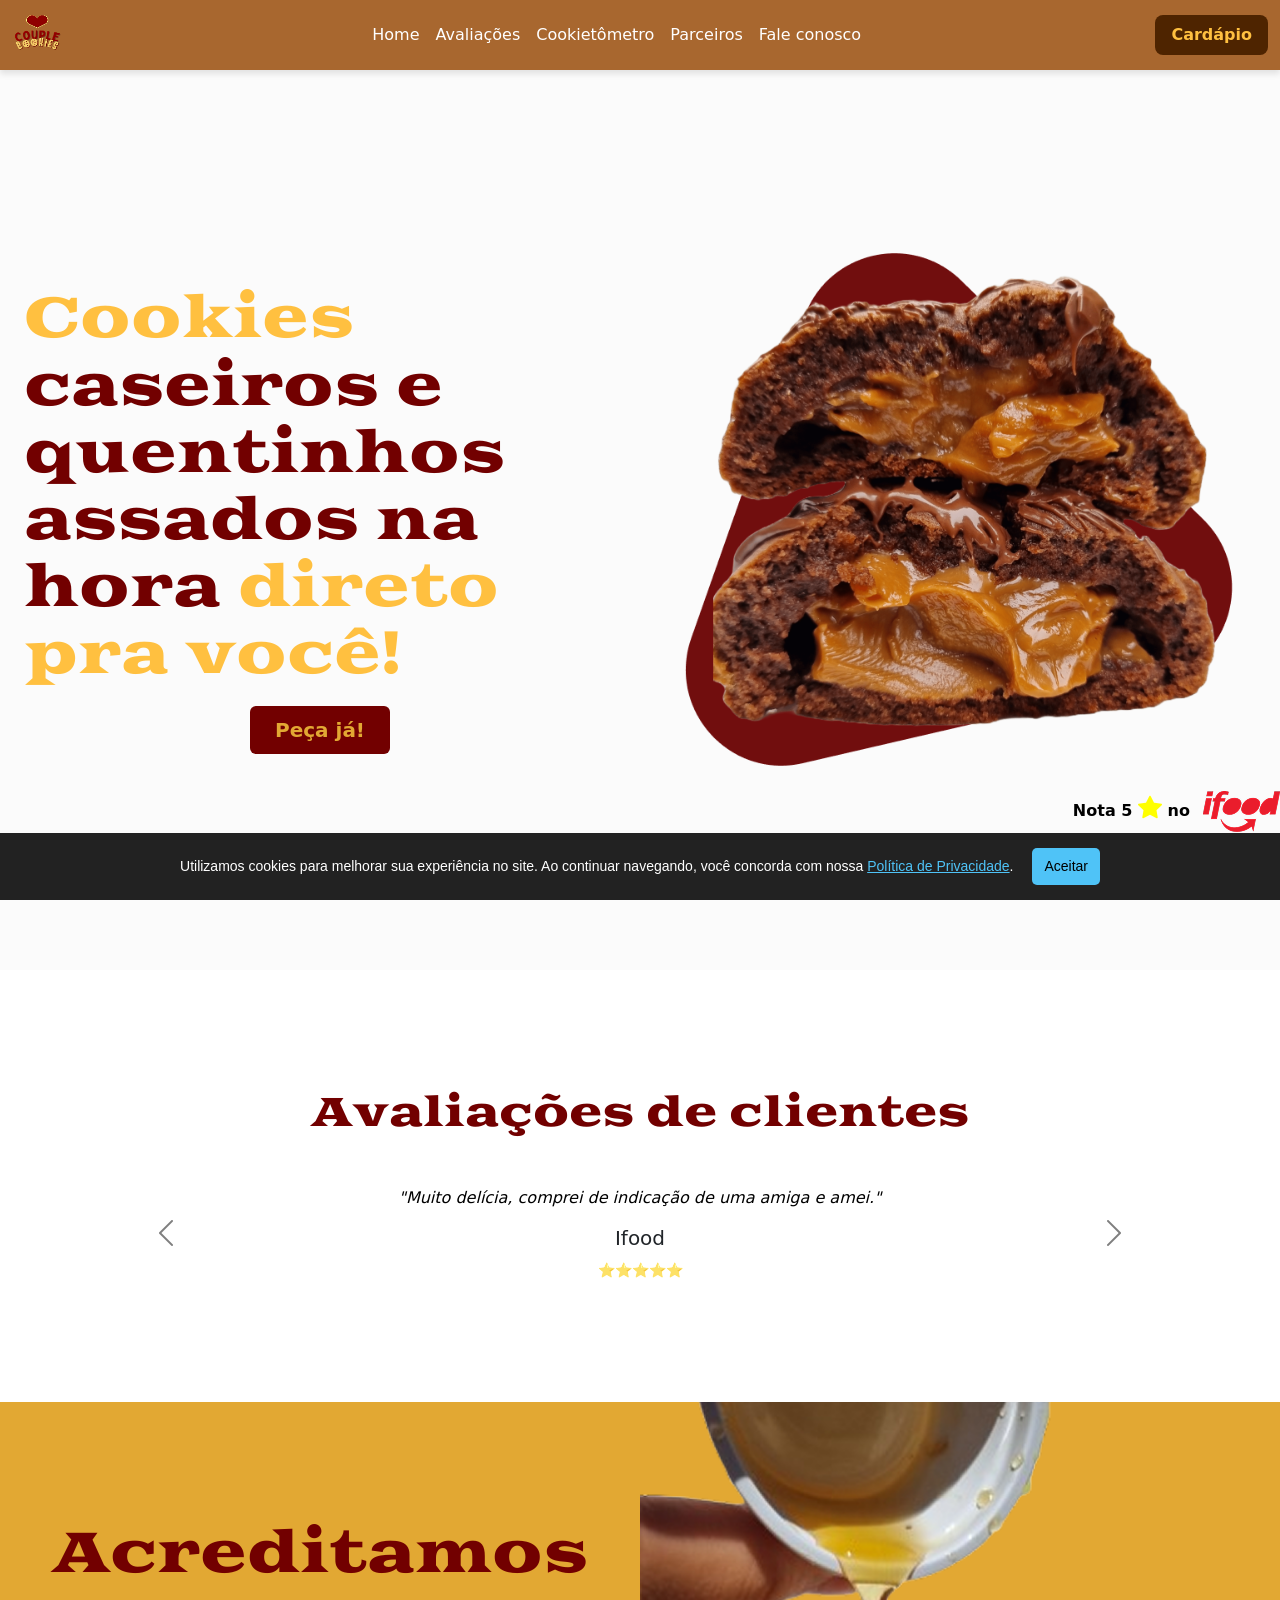
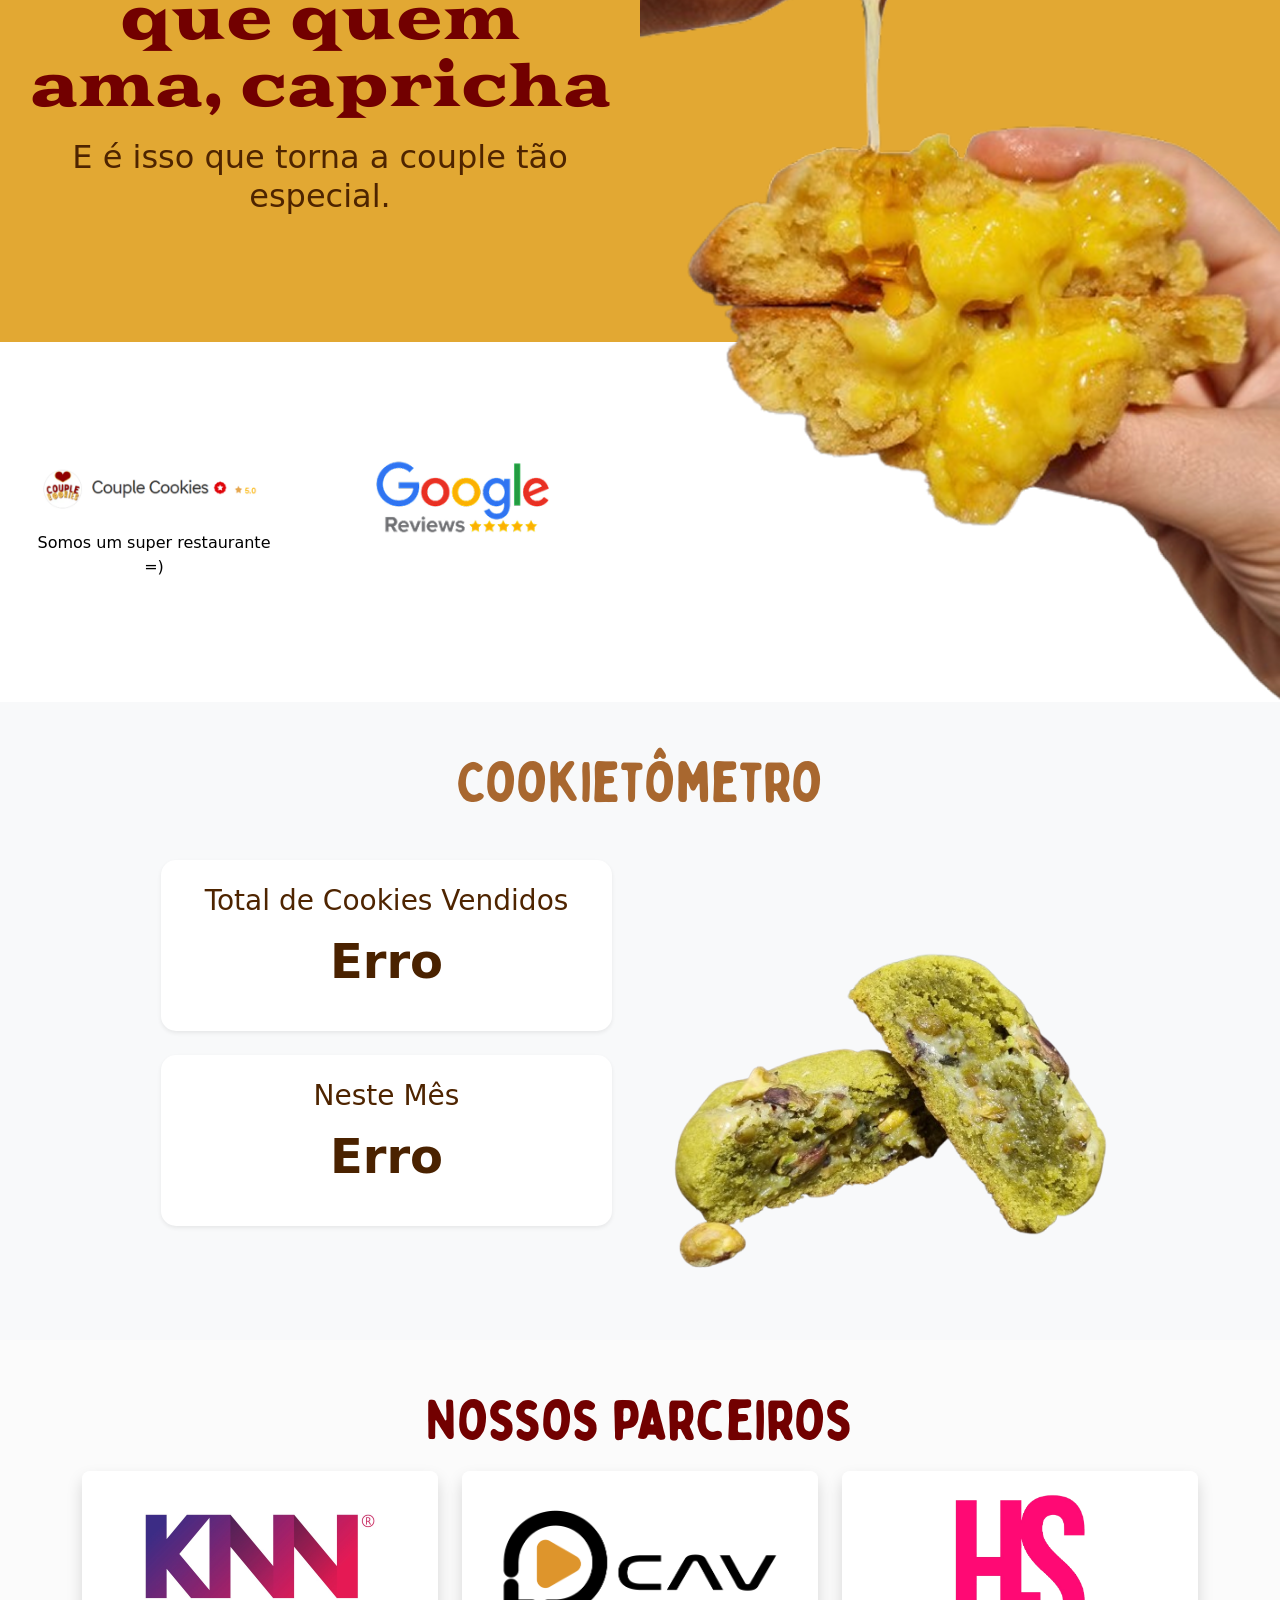
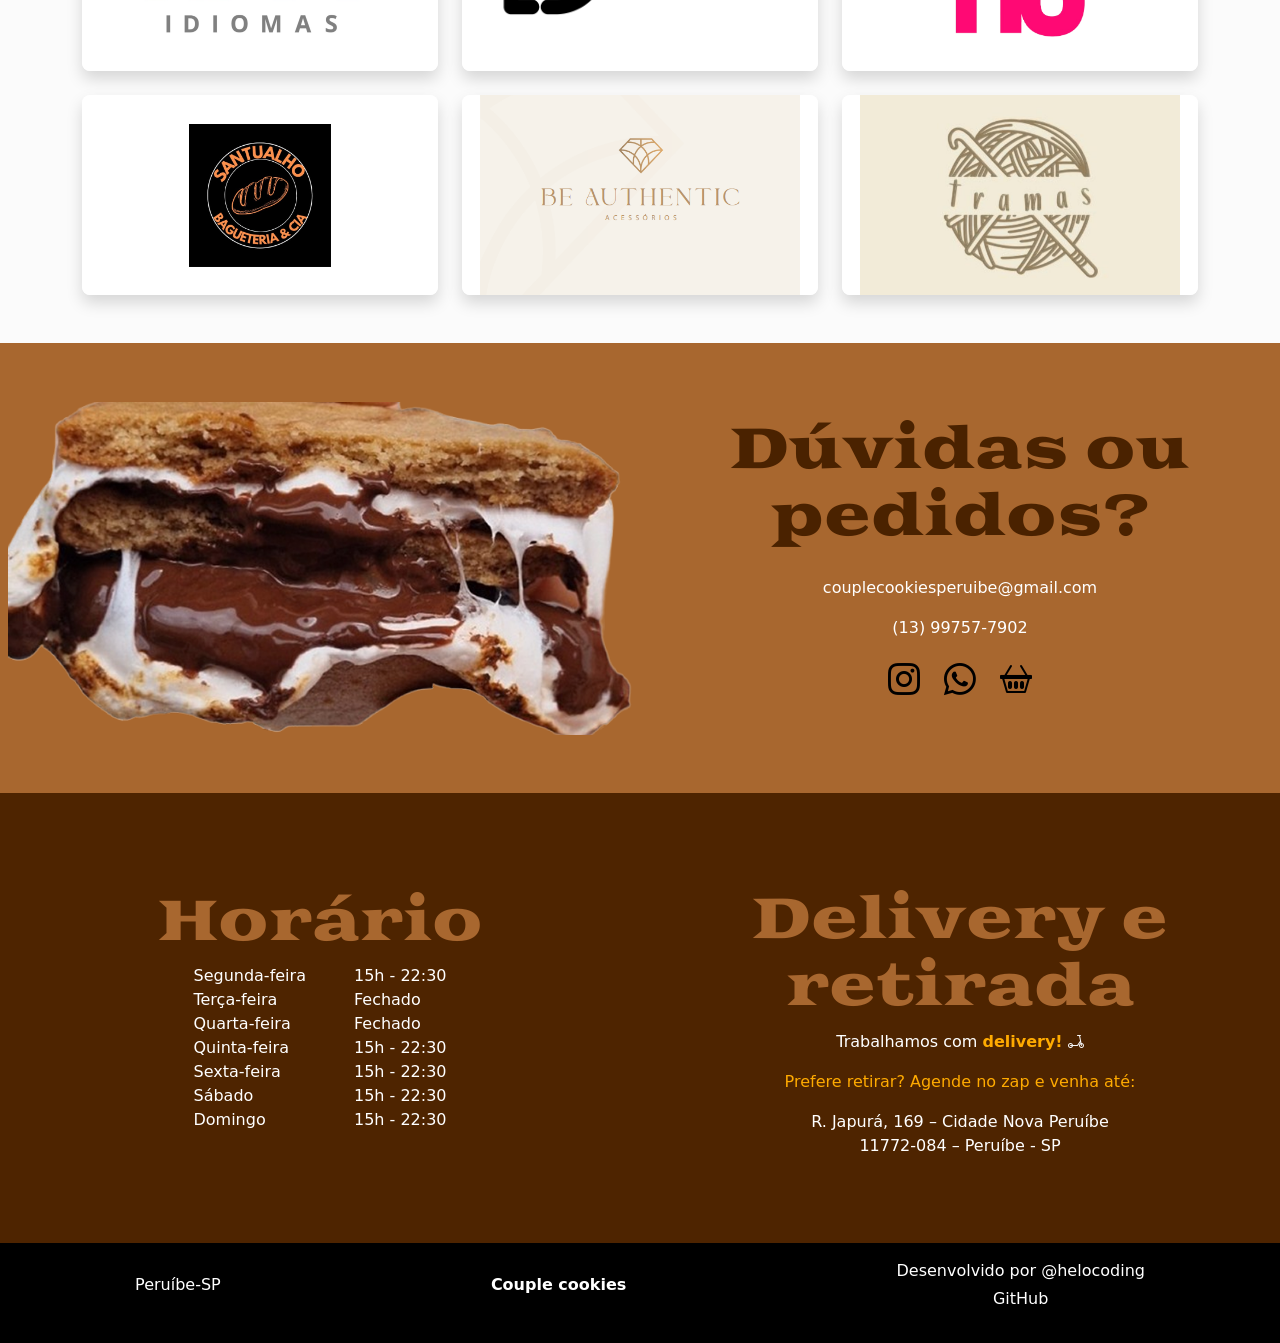
<file: index.html>
<!doctype html>
<html lang="pt-BR">

<head>
    <meta charset="utf-8">
    <meta name="viewport" content="width=device-width, initial-scale=1">
    <title>Couple Cookies</title>
    <link rel="icon" href="/assets/imgs/favicon.ico" type="image/x-icon">
    <link rel="stylesheet" href="https://cdn.jsdelivr.net/npm/bootstrap-icons@1.13.1/font/bootstrap-icons.min.css">
    <link href="https://cdn.jsdelivr.net/npm/bootstrap@5.3.6/dist/css/bootstrap.min.css" rel="stylesheet"
        xintegrity="sha384-4Q6Gf2aSP4eDXB8Miphtr37CMZZQ5oXLH2yaXMJ2w8e2ZtHTl7GptT4jmndRuHDT" crossorigin="anonymous">
    <link rel="stylesheet" href="css/styles.css">
    <script>
        !function(f,b,e,v,n,t,s)
        {if(f.fbq)return;n=f.fbq=function(){n.callMethod?
        n.callMethod.apply(n,arguments):n.queue.push(arguments)};
        if(!f._fbq)f._fbq=n;n.push=n;n.loaded=!0;n.version='2.0';
        n.queue=[];t=b.createElement(e);t.async=!0;
        t.src=v;s=b.getElementsByTagName(e)[0];
        s.parentNode.insertBefore(t,s)}(window, document,'script',
        'https://connect.facebook.net/en_US/fbevents.js');
        fbq('init', '708491805312571');
        fbq('track', 'PageView');
    </script>
    <noscript><img height="1" width="1" style="display:none"
        src="https://www.facebook.com/tr?id=708491805312571&ev=PageView&noscript=1"
    /></noscript>
    <meta name="google-site-verification" content="google4381579329922882">
</head>

<body>
    <nav class="navbar navbar-expand-lg fixed-top" id="navbar">
        <div class="container-fluid">
            <a href="#container_home"> <img src="assets/imgs/logo.png" alt="Logo" width="50" height="44"
                    class="d-inline-block align-text-top me-3"></a>

            <button class="navbar-toggler" type="button" data-bs-toggle="collapse" data-bs-target="#navbarNav"
                aria-controls="navbarNav" aria-expanded="false" aria-label="Toggle navigation">
                <span class="navbar-toggler-icon"></span>
            </button>


            <div class="collapse navbar-collapse justify-content-between align-items-center" id="navbarNav">
                <ul class="navbar-nav mx-auto">
                    <li class="nav-item"><a class="nav-link" href="#container_home">Home</a></li>
                    <li class="nav-item"><a class="nav-link" href="#container_feedback">Avaliações</a></li>
                    <li class="nav-item"><a class="nav-link" href="#container_cookies">Cookietômetro</a></li>
                    <li class="nav-item"><a class="nav-link" href="#container_parceiros">Parceiros</a></li>
                    <li class="nav-item"><a class="nav-link" href="#container_atendimento">Fale conosco</a></li>
                </ul>

                <div class="">
                    <div class="d-flex justify-content-center w-100">
                        <a class="btn btn-navbar fw-bold" target="_blank"
                            href="https://couplecookies.menudino.com">Cardápio</a>
                        </button>
                    </div>
                </div>
            </div>
        </div>
    </nav>

    <section id="container_home">
        <div class="container-fluid py-0">
            <!-- CORRIGIDO: Removida a classe ms-3 para evitar overflow horizontal em mobile -->
            <div class="row min-vh-100 mb-4">

               <!-- CORRIGIDO: Adicionado col-12, text-center e align-items-center para correta exibição mobile -->
               <div class="col-12 col-md-6 p-4 d-flex flex-column justify-content-center align-items-center text-center text-md-start text-white">
                    <h1 class="text-center text-md-start">Cookies <span>caseiros e quentinhos assados na hora</span> direto pra você!</h1>
                    <a href="https://couplecookies.menudino.com" target="_blank"
                        class="btn mt-3 align-self-center px-4 py-2 fs-5 fs-md-3">
                        Peça já!
                    </a>
                </div>

                <div class="col-md-6 d-flex justify-content-center align-items-center overflow-hidden p-0"
                    id="container_img_ifood">
                    <div class="text-center text-white">
                        <div class="mb-3">
                            <img src="assets/imgs/main_cookie.png" class="img-fluid" id="main_img"
                                alt="
A imagem mostra um cookie de chocolate cortado ao meio pulsante, revelando um recheio cremoso e dourado, que se assemelha a doce de leite. O doce tem uma casca externa de chocolate escuro e parece ter uma textura macia, quase como um bolo ou biscoito denso. Há também um pouco de calda de chocolate escorrendo sobre o recheio e a casca, sugerindo um acabamento ainda mais indulgente. A peça está dividida horizontalmente, exibindo claramente as duas metades com o recheio abundante. O fundo da imagem é predominantemente claro, com uma forma orgânica de cor bordô ou marrom escura atrás do doce, que realça o objeto principal.">
                        </div>
                        <div class="text-end w-100 pb-4">
                            <strong class=" me-2">Nota 5 <i class="bi bi-star-fill"></i> no</strong>
                            <img src="assets/imgs/ifood.png">

                        </div>
                    </div>
                </div>
            </div>
        </div>
    </section>

    <section id="container_feedback" class="p-0 py-5 m-0">

        <div class="container my-5">
            <h2 class="text-center mb-4 text-avaliacao fs-1">Avaliações de clientes</h2>

            <div id="avaliacoesCarousel" class="carousel slide" data-bs-ride="carousel">
                <div class="carousel-inner" id="carouselInner"></div>

                <button class="carousel-control-prev" type="button" data-bs-target="#avaliacoesCarousel"
                    data-bs-slide="prev">
                    <i class="bi bi-chevron-left" style="font-size: 2rem; color: black;"></i>
                    <span class="visually-hidden">Anterior</span>
                </button>

                <button class="carousel-control-next" type="button" data-bs-target="#avaliacoesCarousel"
                    data-bs-slide="next">
                    <i class="bi bi-chevron-right" style="font-size: 2rem; color: black;"></i>
                    <span class="visually-hidden">Próximo</span>
                </button>
            </div>

        </div>

    </section>

    <section id="container_essencia" class="container-fluid vh-100 p-0">
        <div class="row h-100 g-0">

            <div class="col-12 col-md-6 d-flex flex-column flex-wrap">

                <div class="bloco-principal flex-grow-0">
                    <!-- CORRIGIDO: text-center adicionado para centralizar em mobile -->
                    <div class="bloco-principal-conteudo h-100 d-flex justify-content-center align-items-center flex-column text-center">
                        <!-- CORRIGIDO: Ajustado para usar px-3 e classes de alinhamento consistentes -->
                        <h1 class="essencia-texto px-3">Acreditamos que quem ama, capricha</h1>
                        <h3 class="w-100 px-3 mt-3 fs-2 text-center">E é isso que torna a couple tão especial.</h3>
                    </div>
                </div>
                <div class="bloco-avaliacao d-flex align-items-center overflow-hidden">
                    <div class="container overflow-auto">
                        <div class="row w-100 mt-4">
                            <div class="col-12 col-md-6 mb-3 d-flex justify-content-center">
                                <div class="card overflow-y-auto">
                                    <a target="_blank"
                                        href="https://www.ifood.com.br/delivery/peruibe-sp/couple-cookies-cidade-nova-peruibe/d5ccbf8e-59c9-4f32-88b4-72daea547471?srsltid=AfmBOopm-wroozaGMk_8qiEaLCswj8vXJzJhcjy2Z6ZdiONYHmgM1h6H"><img
                                            src="assets/imgs/super_restaurante.png" class="card-img-top img-fluid"
                                            alt="A imagem apresenta a marca 'Couple Cookies' com seu logotipo e destaca sua alta avaliação, reforçada pelo selo de 'Super Restaurante' do iFood e uma pontuação de 5.0 estrelas."></a>
                                    <div class="card-body text-center">
                                        <p class="card-text">Somos um super restaurante =)</p>
                                    </div>
                                </div>
                            </div>
                            <div class="col-12 col-md-6 mb-5 d-flex justify-content-center">
                                <div class="card">
                                    <a target="_blank" href="https://g.co/kgs/6pMEyaS"><img
                                            src="assets/imgs/google_reviews.png" class="card-img-top img-fluid"
                                            alt="A imagem exibe o logo do Google Reviews.

Na parte superior, está a palavra 'Google' com suas cores características. Abaixo da palavra 'Google', em um texto menor e na cor cinza, está a palavra 'Reviews'. 
Ao lado de 'Reviews', há cinco estrelas douradas completamente preenchidas, dispostas em linha, indicando uma avaliação de 5 estrelas (a pontuação máxima). A imagem está em um fundo branco, o que realça os elementos coloridos e o texto."></a>
                                </div>
                            </div>
                        </div>
                    </div>
                </div>


            </div>

            <div class="col-12 col-md-6 d-flex flex-column position-relative overflow-hidden">

                <div class="bloco-principal flex-grow-0 position-relative overflow-visible">

                    <div class="h-100 d-flex justify-content-center align-items-center order-2 position-relative">
                        <img src="assets/imgs/essencia_cookie.png"
                            alt="
A imagem exibe um pedaço de cookie cortado ao meio, revelando um recheio abundante de cor amarela vibrante e textura cremosa. Uma mão está segurando a parte de baixo do cookie, enquanto outra mão, no canto superior esquerdo, derrama um líquido dourado e viscoso, que parece é mel, sobre o recheio exposto. O recheio amarelo escorre um pouco, dando a impressão de ser bem macio e talvez quente. O fundo da imagem é dividido horizontalmente: a parte superior é de um tom de amarelo mostarda sólido, enquanto a parte inferior é branca. A cena sugere um alimento doce, indulgente e reconfortante."
                            class="img-fluid position-absolute top-right-image">
                    </div>

                </div>

                <div class="bloco-avaliacao flex-grow-0 order-3 z-1">
                    <div class="h-100 d-flex justify-content-center align-items-center">
                    </div>
                </div>

            </div>

        </div>
    </section>

    <div class="container-fluid vh-100 d-block d-md-none"><br></div>

    <section id="container_cookies" class="container-fluid py-5 bg-light">
        <div class="container">
            <h1 class="text-center mb-4">Cookietômetro</h1>

            <div class="row align-items-center justify-content-center">
                <div class="col-md-5 mb-4">
                    <div class="card shadow-sm p-4 mb-4">
                        <h3>Total de Cookies Vendidos</h3>
                        <p id="cookiesHistorico" class="display-5 fw-bold">--</p>
                    </div>

                    <div class="card shadow-sm p-4">
                        <h3>Neste Mês</h3>
                        <p id="cookiesMes" class="display-5 fw-bold">--</p>
                    </div>
                </div>

                <div class="col-md-5 text-center">
                    <img src="assets/imgs/cookie-venda.png" alt="Imagem de um cookie de pistache" class="img-fluid">
                </div>
            </div>
        </div>
    </section>

    <section id="container_parceiros" class="container-fluid py-5">
        <div class="container">
            <h1 class="parceiro text-center pb-3">Nossos parceiros</h1>
            <div class="row row-cols-1 row-cols-md-3 g-4 justify-content-center">



                <div class="col d-flex">
                    <div class="flip-card flex-fill">
                        <div class="flip-card-inner shadow rounded-3">
                            <div class="flip-card-front">
                                <img src="assets/imgs/logo_knn.jpeg" class="card-img-top card-logos"
                                    alt=" A imagem apresenta o logotipo da KNN Idiomas, uma rede de escolas de idiomas. O design é marcante e vibrante">
                            </div>
                            <div class="flip-card-back card-body d-flex flex-column justify-content-center">
                                <p class="card-text text-center">Alunos da KNN Idiomas Peruíbe têm desconto na Couple
                                    Cookies, e quem é cliente da Couple Cookies também ganha desconto na escola!</p>
                                <div class="d-flex justify-content-center">
                                    <a class="btn btn-parceiro"
                                        href="https://www.knnidiomas.com.br/unidades/knn-peruibe" role="button"
                                        target="_blank">Saiba mais <i class="bi bi-box-arrow-up-right ms-2"></i></a>
                                </div>
                            </div>
                        </div>
                    </div>
                </div>


                <div class="col d-flex">
                    <div class="flip-card flex-fill">
                        <div class="flip-card-inner shadow rounded-3">
                            <div class="flip-card-front">
                                <img src="assets/imgs/logo_cav.png" class="card-img-top card-logos" alt="O logotipo exibido apresenta um design moderno e minimalista da marca CAV. À esquerda, vê-se um círculo preto incompleto que transmite sensação de movimento, enquanto no interior está uma figura laranja semelhante a um triângulo arredondado ou seta, evocando dinamismo e direção. À direita do ícone, a sigla “CAV” aparece em letras maiúsculas pretas com tipografia limpa e impactante, reforçando uma imagem de profissionalismo, energia e inovação.">
                            </div>
                            <div class="flip-card-back card-body d-flex flex-column justify-content-center">
                                <p class="card-text text-center">Por trás da nossa imagem está uma assessoria de marketing criativa, que transforma
                                    ideias em presença e dá vida à nossa comunicação.</p>
                                <div class="d-flex justify-content-center mt-1">
                                    <a class="btn btn-parceiro"
                                        href="https://lp.cavinovacao.com.br/cav-accelerator-assessoria-de-marketing-vendas?utm_source=client&utm_medium=couplecookies&utm_campaign=couplecookies"
                                        role="button" target="_blank">Saiba mais <i
                                            class="bi bi-box-arrow-up-right ms-2"></i></a>
                                </div>
                            </div>
                        </div>
                    </div>
                </div>

                <div class="col d-flex">
                    <div class="flip-card flex-fill">
                        <div class="flip-card-inner shadow rounded-3">
                            <div class="flip-card-front">
                                <img src="assets/imgs/logo_heloisa.png" class="card-img-top card-logos grandes"
                                    alt="O logotipo apresentado traz as letras “HS” em fonte maiúscula, espessa e com coloração rosa vibrante. A proximidade entre as letras cria uma composição compacta e marcante, transmitindo uma identidade visual ousada e contemporânea, com foco em destaque e estilo.">
                            </div>
                            <div class="flip-card-back card-body d-flex flex-column justify-content-center">
                                <p class="card-text text-center">
                                    Cada cantinho desse site foi pensado e criado pela Helô, que transformou nossa ideia em um site bonito, funcional e com a nossa cara.    
                                </p>
                                <div class="d-flex justify-content-center mt-1">
                                    <a class="btn btn-parceiro"
                                        href="https://helosantosdesousa.github.io/Portifolio-helo-2025/" role="button"
                                        target="_blank">Saiba mais <i class="bi bi-box-arrow-up-right ms-2"></i></a>
                                </div>
                            </div>
                        </div>
                    </div>
                </div>


                <div class="col d-flex">
                    <div class="flip-card flex-fill">
                        <div class="flip-card-inner shadow rounded-3">
                            <div class="flip-card-front">
                                <img src="assets/imgs/logo_lanches.jpg" class="card-img-top card-logos grandes"
                                    alt="A imagem apresenta o logotipo da Santualho Bagueteria & Cia dentro de um círculo com fundo preto. No centro, há a ilustração de um pão baguete estilizado, na cor laranja, que remete ao principal produto oferecido pela marca. Contornando o desenho, encontra-se o nome completo “Santualho Bagueteria & Cia” escrito em letras maiúsculas laranjas, criando contraste com o fundo escuro e reforçando a identidade visual da empresa.">
                            </div>
                            <div class="flip-card-back card-body d-flex flex-column justify-content-center">
                                <p class="card-text text-center">
                                    Comida boa é feita com amor - e com o apoio dos nossos amigos que também capricham. Juntos, garantimos aquele gostinho especial que só tem aqui.
                                </p>
                                <div class="d-flex justify-content-center mt-1">
                                    <a class="btn btn-parceiro"
                                        href="https://www.instagram.com/santualhoperuibe?utm_source=ig_web_button_share_sheet&igsh=ZDNlZDc0MzIxNw%3D%3D"
                                        role="button" target="_blank">Saiba mais <i
                                            class="bi bi-box-arrow-up-right ms-2"></i></a>
                                </div>
                            </div>
                        </div>
                    </div>
                </div>

                <div class="col d-flex">
                    <div class="flip-card flex-fill">
                        <div class="flip-card-inner shadow rounded-3">
                            <div class="flip-card-front">
                                <img src="assets/imgs/logo_authentic.png" class="card-img-top card-logos"
                                    alt="A imagem exibe um logotipo elegante com as palavras “BE AUTHENTIC” em destaque, em letras maiúsculas douradas. Logo abaixo, em uma fonte menor, está o termo “ACESSÓRIOS”, também em dourado. No topo do logotipo, há um ícone geométrico que remete a uma gema ou diamante estilizado, transmitindo sofisticação e brilho.">
                            </div>
                            <div class="flip-card-back card-body d-flex flex-column justify-content-center">
                                <p class="card-text text-center">Peças que traduzem sua essência com delicadeza.
                                    Semijoias, prata 925 e acessórios feitos para marcar seus melhores momentos.</p>
                                <div class="d-flex justify-content-center mt-1">
                                    <a class="btn btn-parceiro"
                                        href="https://www.instagram.com/beauthentic.acessorios/" role="button"
                                        target="_blank">Saiba mais <i class="bi bi-box-arrow-up-right ms-2"></i></a>
                                </div>
                            </div>
                        </div>
                    </div>
                </div>

                <div class="col d-flex">
                    <div class="flip-card flex-fill">
                        <div class="flip-card-inner shadow rounded-3">
                            <div class="flip-card-front">
                                <img src="assets/imgs/logo_tramas.png" class="card-img-top card-logos"
                                    alt="A imagem traz um desenho estilizado e monocromático de um novelo de lã, com duas agulhas de tricô cruzadas sobre ele e uma agulha de crochê ao lado. No centro do novelo, está escrita a palavra “tramas” em letras minúsculas">
                            </div>
                            <div class="flip-card-back card-body d-flex flex-column justify-content-center">
                                <p class="card-text text-center">
                                    Roupas de crochê feitas com carinho, criadas para destacar a sua essência única.
                                </p>
                                <div class="d-flex justify-content-center mt-1">
                                    <a class="btn btn-parceiro"
                                        href="https://www.instagram.com/tramas.oficial/" role="button"
                                        target="_blank">Saiba mais <i class="bi bi-box-arrow-up-right ms-2"></i></a>
                                </div>
                            </div>
                        </div>
                    </div>
                </div>

            </div>

        </div>
    </section>





    <section id="container_atendimento">
        <div class="container-fluid p-0 quadrantes-container">

            <div class="quadrante contato col-12 col-md-6 d-flex p-0">
                <div class="img-container w-100">
                    <img src="assets/imgs/cookie_atendimento.png"
                        alt="A imagem apresenta um cookie do tipo S'mores, cortado e visto de perfil, com camadas bem distintas e convidativas. No topo e na base, há biscoitos de cor dourada e textura crocante. Entre essas duas camadas de biscoito, encontra-se um generoso recheio de chocolate derretido e cremoso, com uma tonalidade marrom escura e um brilho que indica sua fluidez. Envolvendo o chocolate e se estendendo para fora, há marshmallow tostado e derretido, de cor branca com algumas partes caramelizadas (marrom-claro), exibindo uma textura elástica e pegajosa, com fios visíveis de marshmallow esticado. O fundo da imagem é de um tom de marrom sólido. O doce parece ser bastante indulgente e recém-preparado, com o marshmallow e o chocolate ainda quentes e derretidos."
                        id="img-atendimento" />
                </div>
            </div>

            <div
                class="quadrante contato col-12 col-md-6 d-flex flex-column text-white align-items-center justify-content-center text-center">
                <h2>Dúvidas ou pedidos?</h2>
                <p class="mt-3"> <a href="mailto:couplecookiesperuibe@gmail.com"
                        class="link-email text-decoration-none">couplecookiesperuibe@gmail.com</a></p>
                <p><a href="tel:+5513997577902" class="link-phone text-decoration-none">(13) 99757-7902</a></p>
                <ul class="list-unstyled d-flex flex-nowrap flex-md-row justify-content-center gap-4">
                    <li><a href="https://www.instagram.com/couplecookiesoficial/" target="_blank"> <i
                                class="bi bi-instagram fs-2"></i></a></i>
                    <li><a href="https://wa.me/13997577902" target="_blank"> <i class="bi bi-whatsapp fs-2"></i></a></i>
                    <li><a href="https://couplecookies.menudino.com" target="_blank"> <i
                                class="bi bi-basket2 fs-2"></i></a></i></li>
                </ul>
            </div>

            <div
                class="quadrante funcionamento col-12 col-md-6 d-flex flex-column text-white align-items-center justify-content-center">
                <h2>Horário</h2>
                <div class="d-flex flex-nowrap justify-content-center gap-5 text-start">
                    <ul class="list-unstyled">
                        <li>Segunda-feira</li>
                        <li>Terça-feira</li>
                        <li>Quarta-feira</li>
                        <li>Quinta-feira</li>
                        <li>Sexta-feira</li>
                        <li>Sábado</li>
                        <li>Domingo</li>
                    </ul>
                    <ul class="list-unstyled text-start">
                        <li>15h - 22:30</li>
                        <li>Fechado</li>
                        <li>Fechado</li>
                        <li>15h - 22:30</li>
                        <li>15h - 22:30</li>
                        <li>15h - 22:30</li>
                        <li>15h - 22:30</li>
                    </ul>
                </div>
            </div>

            <div
                class="quadrante funcionamento col-12 col-md-6 d-flex flex-column text-dark align-items-center justify-content-center text-center pb-4">
                <h2 class="pt-5">Delivery e retirada</h2>
                <p>Trabalhamos com <span class="fw-bolder">delivery!</span> <i class="bi bi-scooter text-light"></i>
                </p>
                <p><span>Prefere retirar? Agende no zap e venha até:</span></p>
                <p class="fw-normal">R. Japurá, 169 – Cidade Nova Peruíbe<br>11772-084 – Peruíbe - SP</p>
            </div>

        </div>
    </section>

    <footer
        class="text-white d-flex flex-column flex-md-row justify-content-around align-items-center text-center py-3 m-0">
        <div>
            <p class="mb-0">Peruíbe-SP</p>
        </div>
        <div>
            <p class="mb-0 fw-bold">Couple cookies</p>
        </div>
        <div class="d-flex flex-column align-items-center">
            <p class="mb-1">Desenvolvido por <a href="https://www.instagram.com/helocoding/" target="_blank"
                    class="text-white text-decoration-none">@helocoding</a></p>
            <a href="https://github.com/helosantosdesousa" target="_blank"
                class="text-white text-decoration-none">GitHub</a>
        </div>
    </footer>

    <div id="cookie-banner" style="
    position: fixed;
    bottom: 0;
    width: 100%;
    background-color: #222;
    color: #fff;
    padding: 15px;
    text-align: center;
    font-family: Arial, sans-serif;
    font-size: 14px;
    z-index: 1000;
    ">
        Utilizamos cookies para melhorar sua experiência no site. Ao continuar navegando, você concorda com nossa
        <a href="politica-de-privacidade.html" target="_blank"
            style="color: #4fc3f7; text-decoration: underline;">Política de Privacidade</a>.
        <button onclick="document.getElementById('cookie-banner').style.display='none'" style="
        margin-left: 15px;
        background-color: #4fc3f7;
        border: none;
        padding: 8px 12px;
        border-radius: 5px;
        cursor: pointer;
        color: #000;
    ">Aceitar</button>
    </div>




    <script async src="//www.instagram.com/embed.js"></script>
    <script src="https://cdn.jsdelivr.net/npm/bootstrap@5.3.6/dist/js/bootstrap.bundle.min.js"
        xintegrity="sha384-j1CDi7MgGQ12Z7Qab0qlWQ/Qqz24Gc6BM0thvEMVjHnfYGF0rmFCozFSxQBxwHKO" crossorigin="anonymous">
    </script>
    <script src="script/containers.js"></script>
    <script src="script/avaliacoes.js"></script>
    <script src="script/vendas.js"></script>
</body>

</html>
</file>
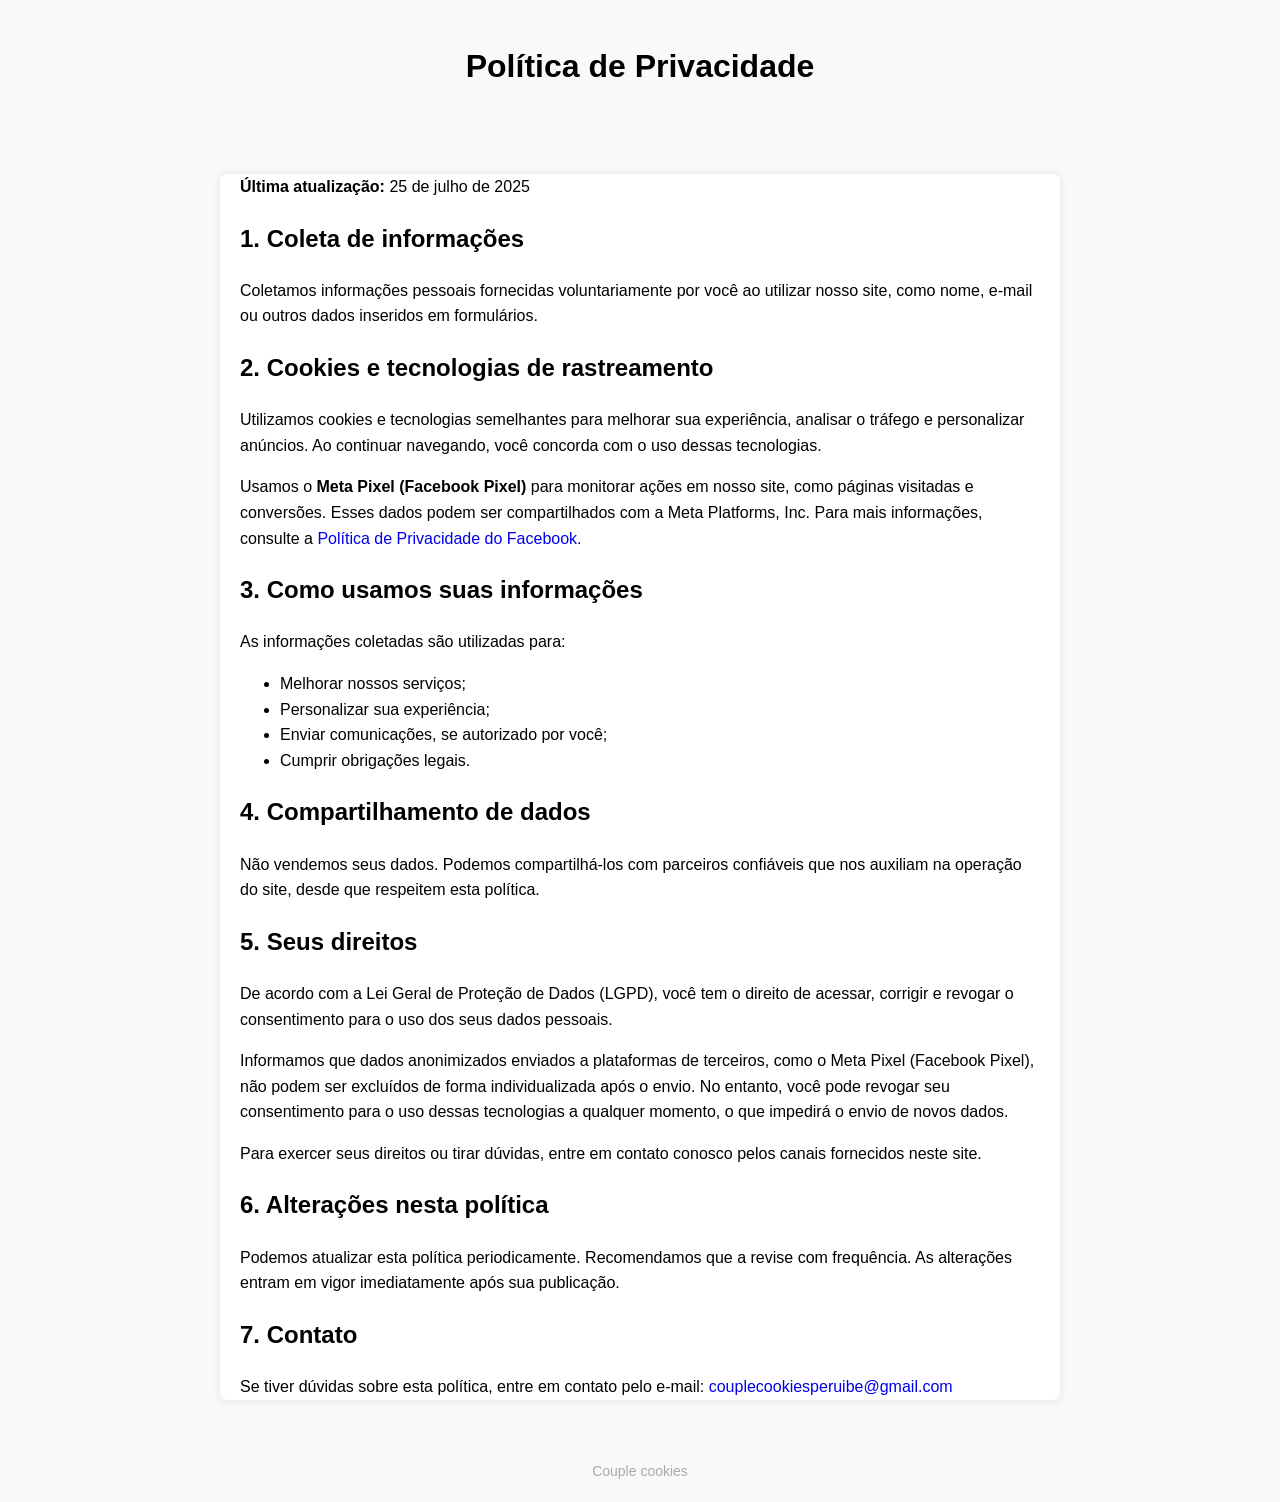
<file: politica-de-privacidade.html>
<!DOCTYPE html>
<html lang="pt-BR">
<head>
  <meta charset="UTF-8">
  <meta name="viewport" content="width=device-width, initial-scale=1">
  <title>Política de Privacidade</title>
      <link rel="shortcut icon" href="assets/imgs/favicon.ico" type="image/x-icon">

    <link rel="stylesheet" href="css/privacidade-style.css">
</head>
<body>
    <div class="header">
        <h1 class="text-light">Política de Privacidade</h1>

    </div>
    
  <main class="p-1">
    <p><strong>Última atualização:</strong> 25 de julho de 2025</p>

    <h2>1. Coleta de informações</h2>
    <p>
      Coletamos informações pessoais fornecidas voluntariamente por você ao utilizar nosso site, como nome, e-mail ou outros dados inseridos em formulários.
    </p>

    <h2>2. Cookies e tecnologias de rastreamento</h2>
    <p>
      Utilizamos cookies e tecnologias semelhantes para melhorar sua experiência, analisar o tráfego e personalizar anúncios. Ao continuar navegando, você concorda com o uso dessas tecnologias.
    </p>

    <p>
      Usamos o <strong>Meta Pixel (Facebook Pixel)</strong> para monitorar ações em nosso site, como páginas visitadas e conversões. Esses dados podem ser compartilhados com a Meta Platforms, Inc.
      Para mais informações, consulte a 
      <a href="https://www.facebook.com/policy.php" target="_blank" rel="noopener">Política de Privacidade do Facebook</a>.
    </p>

    <h2>3. Como usamos suas informações</h2>
    <p>
      As informações coletadas são utilizadas para:
      <ul>
        <li>Melhorar nossos serviços;</li>
        <li>Personalizar sua experiência;</li>
        <li>Enviar comunicações, se autorizado por você;</li>
        <li>Cumprir obrigações legais.</li>
      </ul>
    </p>

    <h2>4. Compartilhamento de dados</h2>
    <p>
      Não vendemos seus dados. Podemos compartilhá-los com parceiros confiáveis que nos auxiliam na operação do site, desde que respeitem esta política.
    </p>

    <h2>5. Seus direitos</h2>
    <p>
    De acordo com a Lei Geral de Proteção de Dados (LGPD), você tem o direito de acessar, corrigir e revogar o consentimento para o uso dos seus dados pessoais. 
    </p>
    <p>
    Informamos que dados anonimizados enviados a plataformas de terceiros, como o Meta Pixel (Facebook Pixel), não podem ser excluídos de forma individualizada após o envio. No entanto, você pode revogar seu consentimento para o uso dessas tecnologias a qualquer momento, o que impedirá o envio de novos dados.
    </p>
    <p>
    Para exercer seus direitos ou tirar dúvidas, entre em contato conosco pelos canais fornecidos neste site.
    </p>


    <h2>6. Alterações nesta política</h2>
    <p>
      Podemos atualizar esta política periodicamente. Recomendamos que a revise com frequência. As alterações entram em vigor imediatamente após sua publicação.
    </p>

    <h2>7. Contato</h2>
    <p>
      Se tiver dúvidas sobre esta política, entre em contato pelo e-mail: <a href="mailto:couplecookiesperuibe@gmail.com">couplecookiesperuibe@gmail.com</a>
    </p>
  </main>

  <footer>
     Couple cookies
  </footer>

</body>
</html>
</file>
<file: css/styles.css>
@import url('https://fonts.googleapis.com/css2?family=Goblin+One&family=Poppins:ital,wght@0,100;0,200;0,300;0,400;0,500;0,600;0,700;0,800;0,900;1,100;1,200;1,300;1,400;1,500;1,600;1,700;1,800;1,900&family=Rubik+Doodle+Shadow&display=swap');

@font-face {
    font-family: 'Bridge';
    src: url('../assets/fonts/Bridge.ttf') format('truetype');
    font-weight: normal;
    font-style: normal;
}

@font-face {
    font-family: 'Bobby-jones';
    src: url('../assets/fonts/Bobby Jones Soft.otf') format('truetype');
    font-weight: normal;
    font-style: normal;
    ;
}

.luckiest-guy-regular {
    font-family: "Luckiest Guy", cursive;
    font-weight: 400;
    font-style: normal;
}

.diplomata-regular {
    font-family: "Diplomata", serif;
    font-weight: 400;
    font-style: normal;
}

:root {
    --navbar: #A8672F;
    --branco: #fff;
    --marrom-dark: #4E2400;
    --secundaria: #A8672F;
    --cor-fonte-bototes: #FFC040;
    --bg-principal: #fbfbfb;
    --vermelho-fontes: #720000;
    --preto: #000;
    --container-essencia: #E2A833;
    --containers-off-white: #FFF2E8;
    --textos-escuros: #4A2200;
    --amarelo-footer: #FFAB00;
    --btn-parceiro: #f3a202;

    --fonte-padrao: 'Bobby-jones';
    --fonte-titulos-principais: 'Luckiest Guy';
    --fonte-titulo: 'Goblin One';
}

/* CORREÇÃO: Previne o scroll horizontal e a faixa branca em telas pequenas */
html, body {
    overflow-x: hidden;
}

* {
    color: var(--preto);
    transition: .4s;
    box-sizing: border-box; 
}

/*navbar */
.navbar {
    background-color: var(--navbar);
    /* NOVO: Sombra sutil para um visual mais profissional */
    box-shadow: 0 4px 6px rgba(0, 0, 0, 0.1); 
    padding-top: 0.75rem; 
    padding-bottom: 0.75rem;
}

.navbar a {
    color: var(--branco);
    /* NOVO: Transição mais suave na cor do link */
    transition: color 0.3s ease; 
}

.navbar a:hover {
    color: var(--marrom-dark);
}

.navbar-toggler:focus {
    outline: none;
    box-shadow: none !important;
    color: var(--branco);
}


/* NOVO/EDITADO: Botão do cardápio */
.btn-navbar {
    background-color: var(--marrom-dark) !important;
    border: none;
    color: var(--cor-fonte-bototes) !important;
    font-size: clamp(1rem, 1.0vw, 1.0rem);
    padding: 0.5rem 1rem;
    border-radius: 0.5rem; /* Bordas arredondadas */
    /* NOVO: Transição mais suave e transform */
    transition: background-color 0.3s ease, color 0.3s ease, transform 0.1s; 
}

.btn-navbar:hover {
    background-color: var(--cor-fonte-bototes) !important;
    color: var(--marrom-dark) !important;
    opacity: 1; /* Garante opacidade total */
    transform: translateY(-1px); /* Efeito de 'levantar' no hover */
    border: none;
    font-size: clamp(1rem, 1.0vw, 1.0rem);
    padding: 0.5rem 1rem;
}

/* NOVO: Estilo para links de navegação */
.navbar-nav .nav-link {
    font-size: clamp(1rem, 1.1vw, 1.05rem); 
    padding: 0.5rem 1rem;
    font-weight: 500; 
    position: relative;
    /* Transição de cor já está no .navbar a */
}


/*container home */

#container_home {
    background-color: var(--bg-principal);
}

h1 {
    color: var(--cor-fonte-bototes);
    font-family: var(--fonte-titulo);
    /* CORRIGIDO: Retirado o vw e usado apenas rem para controle em mobile (regra específica abaixo) */
    font-size: clamp(2.5rem, 6vw, 3.5rem); 
    line-height: 1.2;
    max-width: 100%;
    margin: 0 auto;
    /* CORREÇÃO: Removido padding fixo do h1, confiando no padding da coluna */
    box-sizing: border-box; 
}

/* Garante que o padding horizontal seja 0 em telas maiores que 768px */
@media (min-width: 768px) {
    h1 {
        padding: 0;
    }
}

/* CORREÇÃO MAIS ASSERTIVA: Força a fonte a ser menor em todas as telas pequenas */
@media (max-width: 767px) {
    #container_home h1 {
        /* AUMENTADO: De 2.2rem para 2.3rem */
        font-size: 2.3rem !important; 
    }
}

/* CORREÇÃO DE PADDING: Ajuste o padding da coluna para telas XS */
@media (max-width: 576px) { 
    #container_home .row > .col-12:first-child {
        /* Reduz o padding horizontal para 0.75rem (12px) para dar mais espaço ao texto */
        padding: 1.5rem 0.75rem !important; 
    }
}


span {
    color: var(--vermelho-fontes);
}

#main_img {
    max-height: 75vh;
    width: auto;
}

#container_ifood {
    flex-grow: 1;
}

.btn {
    background-color: var(--vermelho-fontes);
    color: var(--container-essencia);
    font-weight: bold;
}

.btn:hover {
    color: var(--vermelho-fontes);
    background-color: var(--container-essencia);
    font-weight: bold;
}

.bi-star-fill {
    color: yellow;
    font-size: 1.5em;
}

/* container avaliacoes*/

#container_avaliacoes p {
    text-indent: 2em;
}


.carousel-control-prev-icon,
.carousel-control-next-icon {
    display: none;
}



/*container essencia*/
#container_essencia {
    position: relative;
    background-color: var(--branco);
    height: 100vh;
}


.bloco-principal {
    height: 60vh;
    background-color: var(--container-essencia);
}

.bloco-principal-conteudo {
    height: 100%;
}

.bloco-avaliacao {
    height: 40vh;
    background-color: var(--branco);
}

.top-right-image {
    top: -40px;
    right: 0;
    z-index: 10;
}

#img-essencia {
    max-width: 100%;
    height: auto;
    display: block;
}

h2 {
    color: var(--vermelho-fontes);
    font-size: clamp(3rem, 5vw, 3.5rem);
    font-family: var(--fonte-titulo);
    word-break: normal;
    overflow-wrap: break-word;

}
.essencia-texto {
    color: var(--vermelho-fontes);
    /* Garante que o texto use todo o espaço disponível para centralização */
    width: 100%; 
}

h3 {
    color: var(--marrom-dark);
    font-family: var(--fonte-titulos);
    word-break: normal;
    overflow-wrap: break-word;

}

.card {
    border: none;
}

/*container parceiros */
#container_parceiros {
    background-color: var(--bg-principal);

}

.parceiro {
    color: var(--vermelho-fontes);
    font-family: var(--fonte-padrao);
}

.card-logos {
    object-fit: contain;
    height: 150px;
}


.flip-card {
    perspective: 1000px;
    position: relative;
    height: 100%;
}

.flip-card-inner {
    position: relative;
    width: 100%;
    height: 100%;
    min-height: 200px;
    transition: transform 0.6s;
    transform-style: preserve-3d;
}

.flip-card:hover .flip-card-inner {
    transform: rotateY(180deg);
}

.flip-card-front,
.flip-card-back {
    position: absolute;
    width: 100%;
    height: 100%;
    border-radius: 0.5rem;
    overflow: hidden;
    backface-visibility: hidden;
    -webkit-backface-visibility: hidden;
    -moz-backface-visibility: hidden;
    top: 0;
    left: 0;
}

.flip-card-front {
    background-color: var(--branco);
    display: flex;
    align-items: center;
    justify-content: center;
    z-index: 2;
}

.flip-card-back {
    background-color: var(--branco);
    transform: rotateY(180deg);
    padding: 1rem;
    display: flex;
    flex-direction: column;
    justify-content: space-between;
    z-index: 3;
}


.card-img-top {
    padding: 0;
    margin: 0 auto;
    display: block;
    max-width: 90%;
    height: auto;
}

.grandes {

    padding: 0;
    margin: 0 auto;
    display: block;
    max-width: 40%;

}

.card {
    padding: 0.5rem;
}


.btn-parceiro {
    background-color: var(--bg-principal);
    color: var(--vermelho-fontes);
}

.btn-parceiro i {
    color: var(--vermelho-fontes);

}

.btn-parceiro:hover {
    background-color: var(--btn-parceiro);
    transition: .5s;
    color: var(--vermelho-fontes);
}


.btn-parceria {
    background-color: var(--vermelho-fontes);
    color: var(--amarelo-footer);
}

.btn-parceria {
    transition: 0.5s;
}

.btn-parceria:hover {
    background-color: var(--bg-principal);
    color: var(--vermelho-fontes);
}

.btn-parceria:hover i {
    color: var(--vermelho-fontes);
}

.btn-parceria i {
    transition: 0.5s;
    color: var(--amarelo-footer);
}


/*container atendimento*/

#container_atendimento {
    display: flex;
    align-items: center;
}


.contato {
    background-color: var(--secundaria);
}

.contato h2 {
    color: var(--textos-escuros);
}

.contato p {
    color: var(--branco);
}

.funcionamento {
    background-color: var(--marrom-dark);
}

.funcionamento h2 {
    color: var(--navbar);
}

.funcionamento p,
li,
a {
    color: var(--branco);
}

.link-email:hover,
.link-phone:hover {
    color: var(--marrom-dark);
    font-weight: bold;
}

.funcionamento span {
    color: var(--amarelo-footer);
}

footer {
    background-color: var(--preto);
}

footer p {
    color: var(--branco);
}

.contato li i:hover {
    color: var(--branco);
    opacity: 0.7;
}

.breaker {
    background-color: var(--navbar);
    min-height: 80vh;
}

.separador {
    background-color: var(--marrom-dark);
}

@keyframes floatUpDown {
    0% {
        transform: translateY(0);
    }

    50% {
        transform: translateY(-10px);
    }

    100% {
        transform: translateY(0);
    }
}

#main_img,
#img-atendimento {
    animation: floatUpDown 3s ease-in-out infinite;
}



.quadrantes-container {
    min-height: 100vh;
    display: flex;
    flex-wrap: wrap;
}

.quadrante {
    /* CORREÇÃO: Usando min-height para flexibilidade */
    min-height: 50vh; 
    height: auto;
}

/* Diminui a altura mínima para telas muito pequenas */
@media (max-width: 576px) {
    .quadrante {
        min-height: 40vh; 
    }
}

.img-container {
    padding: 0.5rem;
    height: 100%;
    width: 100%;
    display: flex;
    align-items: center;
    justify-content: center;
}

.img-container img {
    max-width: 100%;
    /* CORREÇÃO: Usando height: auto para melhor ajuste */
    height: auto; 
    object-fit: contain;
    display: block;
}


footer>div {
    margin-bottom: 1rem;
}

#container_cookies h1 {
    font-family: var(--fonte-padrao);
    color: var(--secundaria);
    margin-bottom: 2rem;
}

#container_cookies .card {
    border-radius: 15px;
    padding: 2rem;
    margin-bottom: 1.5rem;
    background-color: var(--branco);
    box-shadow: 0 4px 8px rgba(0, 0, 0, 0.1);
}

#container_cookies h3 {
    font-family: var(--fonte-titulos);
    margin-bottom: 1rem;
}

#container_cookies p.display-5 {
    margin-bottom: 1rem;
    color: var(--textos-escuros);
}



#container_cookies .row.align-items-center {
    gap: 2rem;
}

#container_cookies .col-md-5.text-center img {
    max-height: 500px;
    object-fit: contain;
}

/* Imagem flutuante */
#container_cookies .col-md-5.text-center img {
    max-height: 500px;
    object-fit: contain;
    animation: floatUpDown 4s ease-in-out infinite;
}

@keyframes floatUpDown {
    0% {
        transform: translateY(0);
    }

    50% {
        transform: translateY(-20px);
    }

    100% {
        transform: translateY(0);
    }
}


@media (max-width: 768px) {
    #container_cookies .row.align-items-center {
        flex-direction: column;
    }

    #container_cookies .col-md-5 {
        width: 100%;
        text-align: center;
    }

    #container_cookies .col-md-5.text-center img {
        margin-top: 2rem;
    }
}

#container_cookies .card {
    display: flex;
    flex-direction: column;
    align-items: center;
    justify-content: center;
}

@media (max-width: 767px) {
    #container_essencia h1 {
        font-size: 2.1rem !important; 
        padding: 0 10px !important; }

    #container_essencia h3 {
        font-size: 1.3rem !important; 
        padding: 0 10px !important; 
    }

    #container_essencia .bloco-principal-conteudo {
        overflow-x: hidden;
    }
}
</file>
<file: css/privacidade-style.css>
:root{
    --cinza: #333;
    --branco: #fff;
    --background:  #f8f9fa;
    --sombra: #343a40;
    --footer-cor-fonte: #aaa;
}
body {
      font-family: Arial, sans-serif;
      line-height: 1.6;
      margin: 0;
      padding: 0;
      background-color: var(--background);
      
    }

    .header {
      padding: 20px;
      text-align: center;
      
    }

    main {
      max-width: 800px;
      margin: 40px auto;
      padding: 0 20px;
      background-color:var(--branco);
      box-shadow: 0 0 10px rgba(0,0,0,0.1);
      border-radius: 8px;
    }
    a{
        text-decoration: none;
    }
    a:hover {
      text-decoration: underline;
    }

    footer {
      text-align: center;
      padding: 20px;
      color: var(--footer-cor-fonte);
      font-size: 14px;
    }
</file>
